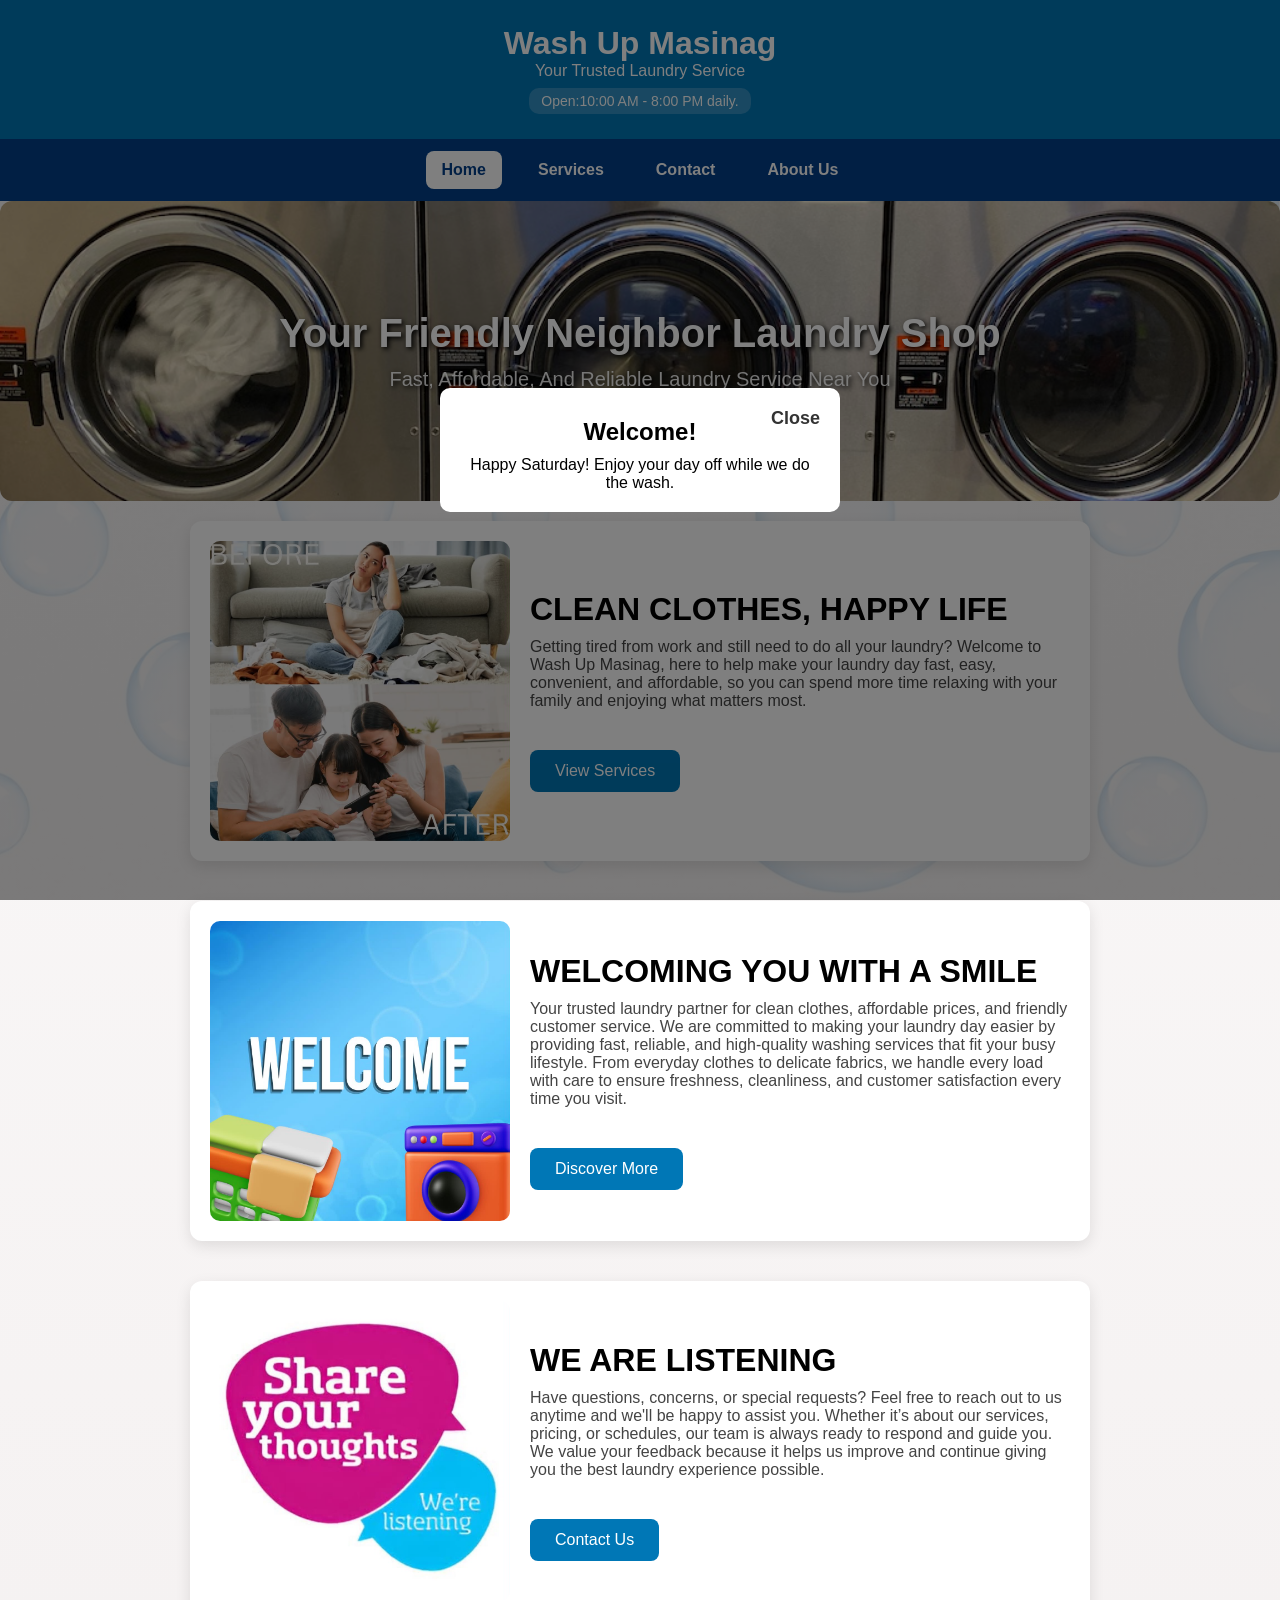
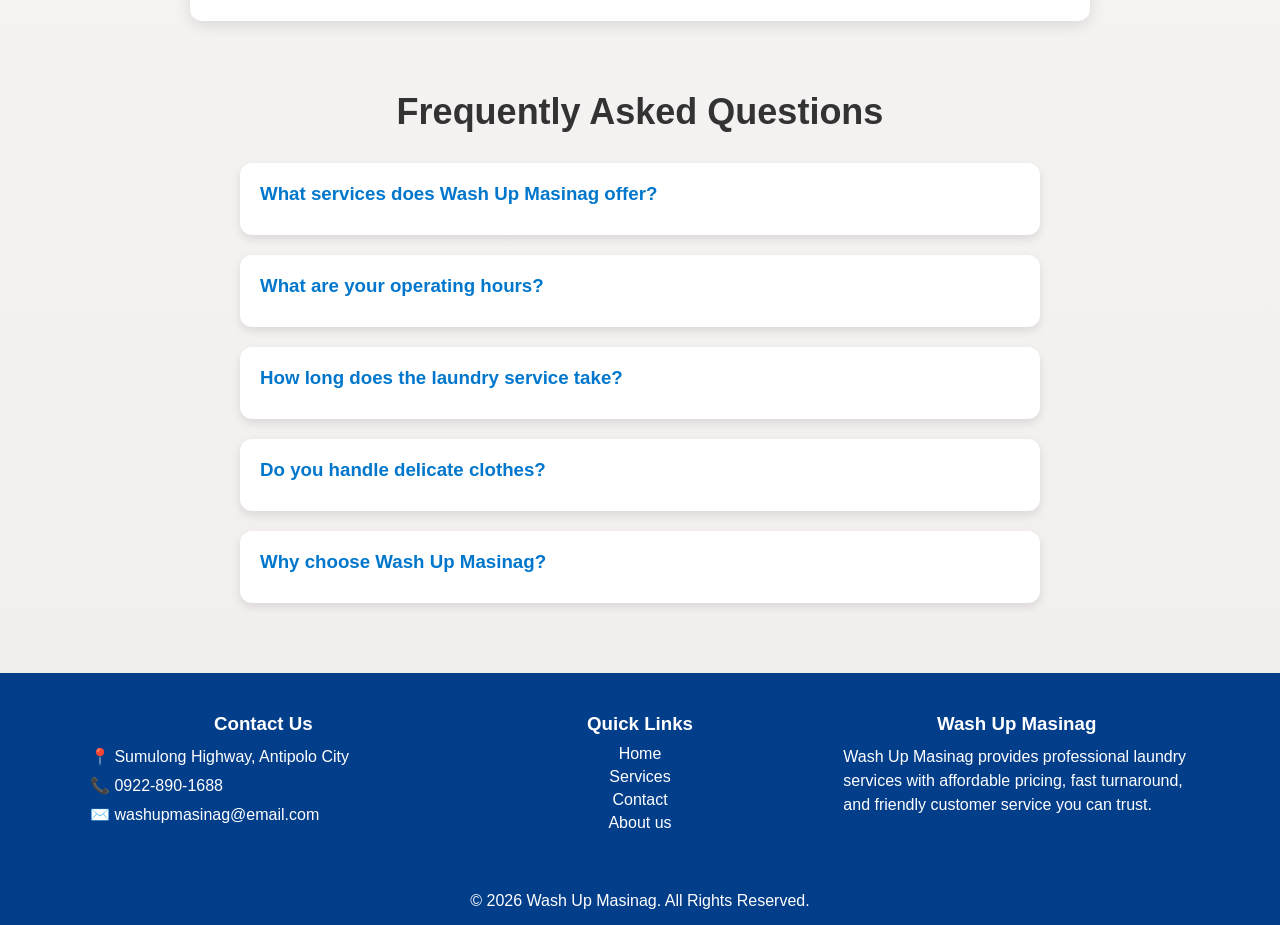
<file: index.html>
<!DOCTYPE html>
<html lang="en">
<head>
    <meta charset="UTF-8">
    <meta name="viewport" content="width=device-width, initial-scale=1.0">
    <title>Wash Up Masinag</title>
    <script src="script.js" defer></script>
    <link rel="stylesheet" href="styles.css">
</head>
<body>

<div class="bar">
<header>
    <h1>Wash Up Masinag</h1>
    <p>Your Trusted Laundry Service</p>
    <p class="hours">Open:10:00 AM - 8:00 PM daily.</p>
</header>

<div class="nav-container">

    <div class="burger" onclick="toggleMenu()">
        ☰
    </div>

<nav id="menu">
    <a href="index.html" class="active">Home</a>
    <a href="services.html">Services</a>
    <a href="contact.html">Contact</a>
    <a href="aboutus.html">About Us</a>
</nav>
</div>

</div>

<script>
function toggleMenu() {
    document.getElementById("menu").classList.toggle("show");
}
</script>

<section class="clean" id="home">
    <h1>Your Friendly Neighbor Laundry Shop</h1>
    <h2>Fast, Affordable, And Reliable Laundry Service Near You</h2>
</section>

<div class="card-home">
    <img src="images/BE-AF.jpg" alt="Before and After">
    <div class="content"> 
        <h1>CLEAN CLOTHES, HAPPY LIFE</h1> 
        <p>Getting tired from work and still need to do all your laundry? Welcome to Wash Up Masinag, here to help make your laundry day fast, easy, convenient, and affordable, so you can spend more time relaxing with your family and enjoying what matters most.</p>
         <section class="service-link" id="Home">
           <a href="services.html" class="button">View Services</a>
        </section>  
   </div>
</div>


<div class="card-home">
    <img src="images/Welcome.jpg" alt="Welcome">
    <div class="content"> 
        <h1>WELCOMING YOU WITH A SMILE</h1> 
        <p>Your trusted laundry partner for clean clothes, affordable prices, and friendly customer service. We are committed to making your laundry day easier by providing fast, reliable, and high-quality washing services that fit your busy lifestyle. From everyday clothes to delicate fabrics, we handle every load with care to ensure freshness, cleanliness, and customer satisfaction every time you visit.</p>
         <section class="service-link" id="Home">
           <a href="aboutus.html" class="button">Discover More</a>
        </section>  
   </div>
   </div> 

</div>

<div class="card-home">
    <img src="images/thoughts.jpg" alt="Feedback">
    <div class="content"> 
        <h1>WE ARE LISTENING</h1> 
        <p>Have questions, concerns, or special requests? Feel free to reach out to us anytime and we'll be happy to assist you. Whether it’s about our services, pricing, or schedules, our team is always ready to respond and guide you. We value your feedback because it helps us improve and continue giving you the best laundry experience possible.</p>
         <section class="service-link" id="Home">
           <a href="contact.html" class="button">Contact Us</a>
        </section>  
   </div>
   </div> 

</div>

<div id="welcomeModal" class="modal">
  <div class="modal-content">
    <span class="close-btn">Close</span>
    <h2>Welcome!</h2>
    <p id="time-greeting">Loading greeting...</p>
  </div>
</div>

<section class="faq" id="faq">
    <h1>Frequently Asked Questions</h1>

    <div class="faq-box">
        <h3>What services does Wash Up Masinag offer?</h3>
        <p>
            Wash Up Masinag offers washing, drying, folding, and laundry care services 
            to help make your laundry day fast, easy, and convenient.
        </p>
    </div>

    <div class="faq-box">
        <h3>What are your operating hours?</h3>
        <p>
            We are open daily from 10:00 AM to 8:00 PM to serve you better.
        </p>
    </div>

    <div class="faq-box">
        <h3>How long does the laundry service take?</h3>
        <p>
            Laundry service usually takes a few hours depending on the number of clothes 
            and current customer volume.
        </p>
    </div>

    <div class="faq-box">
        <h3>Do you handle delicate clothes?</h3>
        <p>
            Yes, we carefully handle delicate fabrics and follow proper washing procedures 
            to keep your clothes safe and clean.
        </p>
    </div>

    <div class="faq-box">
        <h3>Why choose Wash Up Masinag?</h3>
        <p>
            We provide affordable prices, friendly customer service, and clean laundry 
            with care so you can enjoy more time with your family.
        </p>
    </div>
</section>

<script src="script.js"></script>

<div class="footer-extra">

    <div class="footer-content">

        <div class="footer-box">
            <h3>Contact Us</h3>
            <p>📍 Sumulong Highway, Antipolo City</p>
            <p>📞 0922-890-1688</p>
            <p>✉️ washupmasinag@email.com</p>
        </div>

       
        <div class="footer-box">
            <h3>Quick Links</h3>
            <a href="index.html">Home</a>
            <a href="services.html">Services</a>
            <a href="contact.html">Contact</a>
            <a href="aboutus.html">About us</a>
        </div>

        <div class="footer-box">
            <h3>Wash Up Masinag</h3>
            <p>
                Wash Up Masinag provides professional laundry services with affordable pricing,
                fast turnaround, and friendly customer service you can trust.
            </p>
        </div>

    </div>
</div>

<footer>
    <p>&copy; 2026 Wash Up Masinag. All Rights Reserved.</p>
</footer>

</body>
</html>
</file>
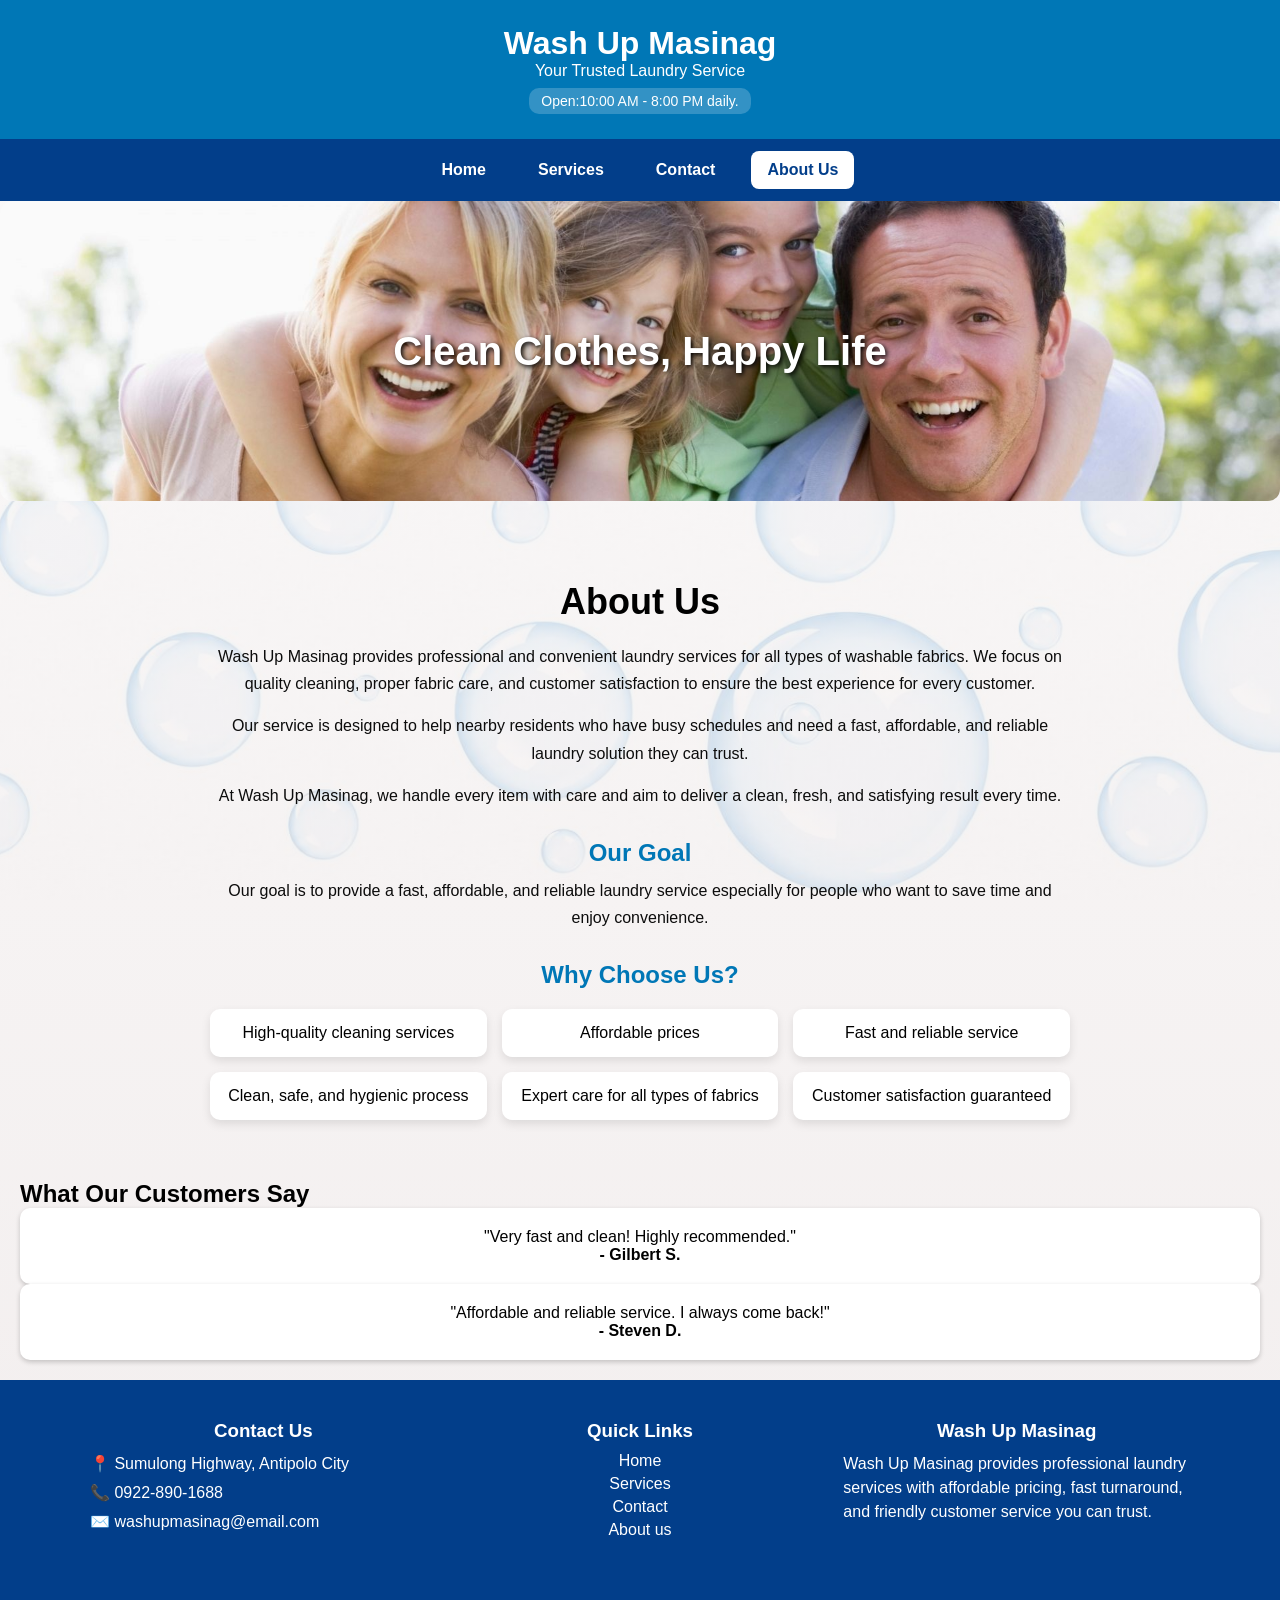
<file: aboutus.html>
<!DOCTYPE html>
<html lang="en">
<head>
    <meta charset="UTF-8">
    <meta name="viewport" content="width=device-width, initial-scale=1.0">
    <title>Wash Up Masinag</title>
    <script src="script.js" defer></script>
    <link rel="stylesheet" href="styles.css">
</head>
<body>


<div class="bar">
 <header>
    <h1>Wash Up Masinag</h1>
    <p>Your Trusted Laundry Service</p>
    <p class="hours">Open:10:00 AM - 8:00 PM daily.</p>
 </header>

 <div class="nav-container">

    <div class="burger" onclick="toggleMenu()">
        ☰
    </div>

 <nav id="menu">
    <a href="index.html">Home</a>
    <a href="services.html">Services</a>
    <a href="contact.html">Contact</a>
    <a href="aboutus.html" class="active">About Us</a>
 </nav> 
</div>
</div>

<script>
function toggleMenu() {
    document.getElementById("menu").classList.toggle("show");
}
</script>

<section class="clean2" id="aboutus">
    <h1>Clean Clothes, Happy Life</h1>
</section>

<div class="container">

   <section class="about" id="aboutus">
    <h2>About Us</h2>

    <p>
        Wash Up Masinag provides professional and convenient laundry services for all types of washable fabrics.
        We focus on quality cleaning, proper fabric care, and customer satisfaction to ensure the best experience
        for every customer.
    </p>

    <p>
        Our service is designed to help nearby residents who have busy schedules and need a fast, affordable,
        and reliable laundry solution they can trust.
    </p>

    <p>
        At Wash Up Masinag, we handle every item with care and aim to deliver a clean, fresh, and satisfying result
        every time.
    </p>

    <div class="about-section">
        <h3>Our Goal</h3>
        <p>
            Our goal is to provide a fast, affordable, and reliable laundry service especially for people who want
            to save time and enjoy convenience.
        </p>
    </div>

    <div class="about-section">
        <h3>Why Choose Us?</h3>
        <ul class="card-list">
            <li>High-quality cleaning services</li>
            <li>Affordable prices</li>
            <li>Fast and reliable service</li>
            <li>Clean, safe, and hygienic process</li>
            <li>Expert care for all types of fabrics</li>
            <li>Customer satisfaction guaranteed</li>
        </ul>
    </div>
</section>

<section class="Review">
    <h2>What Our Customers Say</h2>

    <div class="card-feed">
        <p>"Very fast and clean! Highly recommended."</p>
        <h4>- Gilbert S.</h4>
    </div>

    <div class="card-feed">
        <p>"Affordable and reliable service. I always come back!"</p>
        <h4>- Steven D.</h4>
    </div>
</section>

</div>

<div class="footer-extra">

    <div class="footer-content">

        <div class="footer-box">
            <h3>Contact Us</h3>
            <p>📍 Sumulong Highway, Antipolo City</p>
            <p>📞 0922-890-1688</p>
            <p>✉️ washupmasinag@email.com</p>
        </div>

       
        <div class="footer-box">
            <h3>Quick Links</h3>
            <a href="index.html">Home</a>
            <a href="services.html">Services</a>
            <a href="contact.html">Contact</a>
            <a href="aboutus.html">About us</a>
        </div>

        <div class="footer-box">
            <h3>Wash Up Masinag</h3>
            <p>
                Wash Up Masinag provides professional laundry services with affordable pricing,
                fast turnaround, and friendly customer service you can trust.
            </p>
        </div>

    </div>
</div>

<footer>
    <p>&copy; 2026 Wash Up Masinag. All Rights Reserved.</p>
</footer>

</body>
</html>
</file>
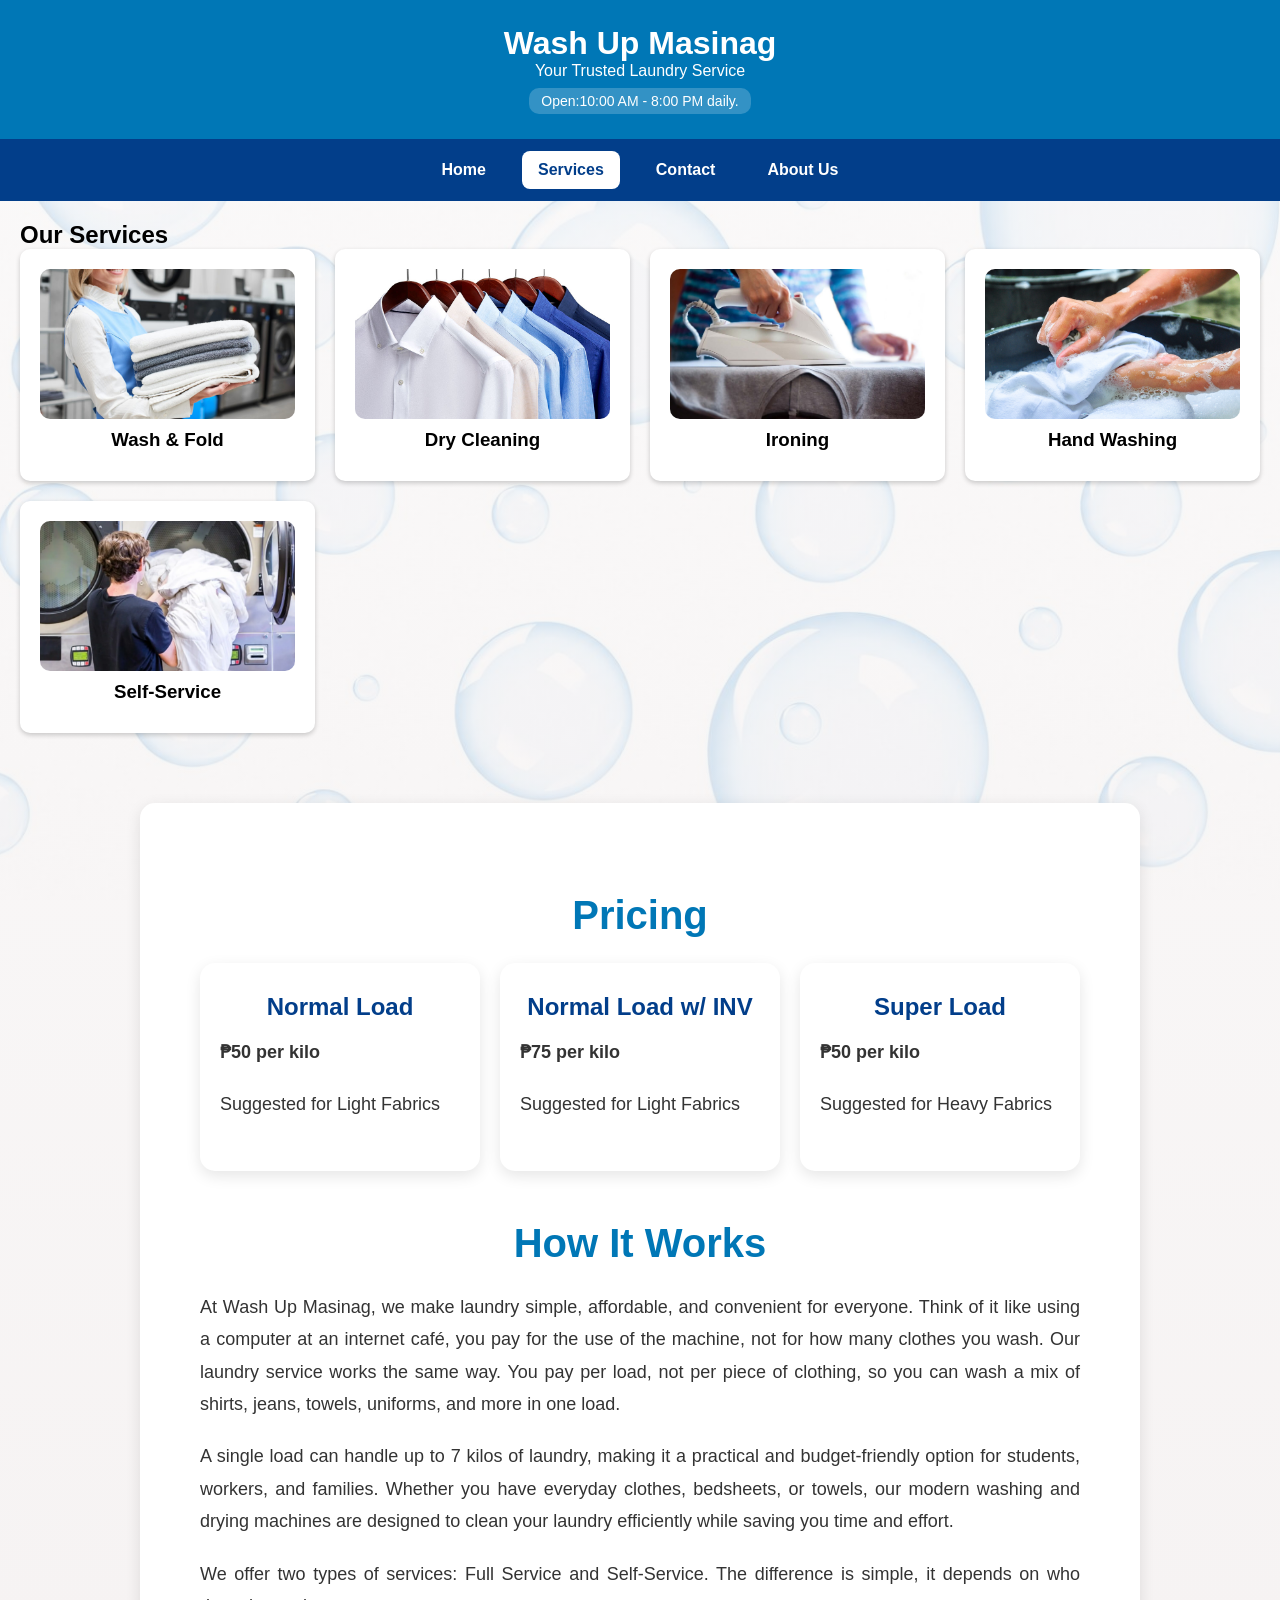
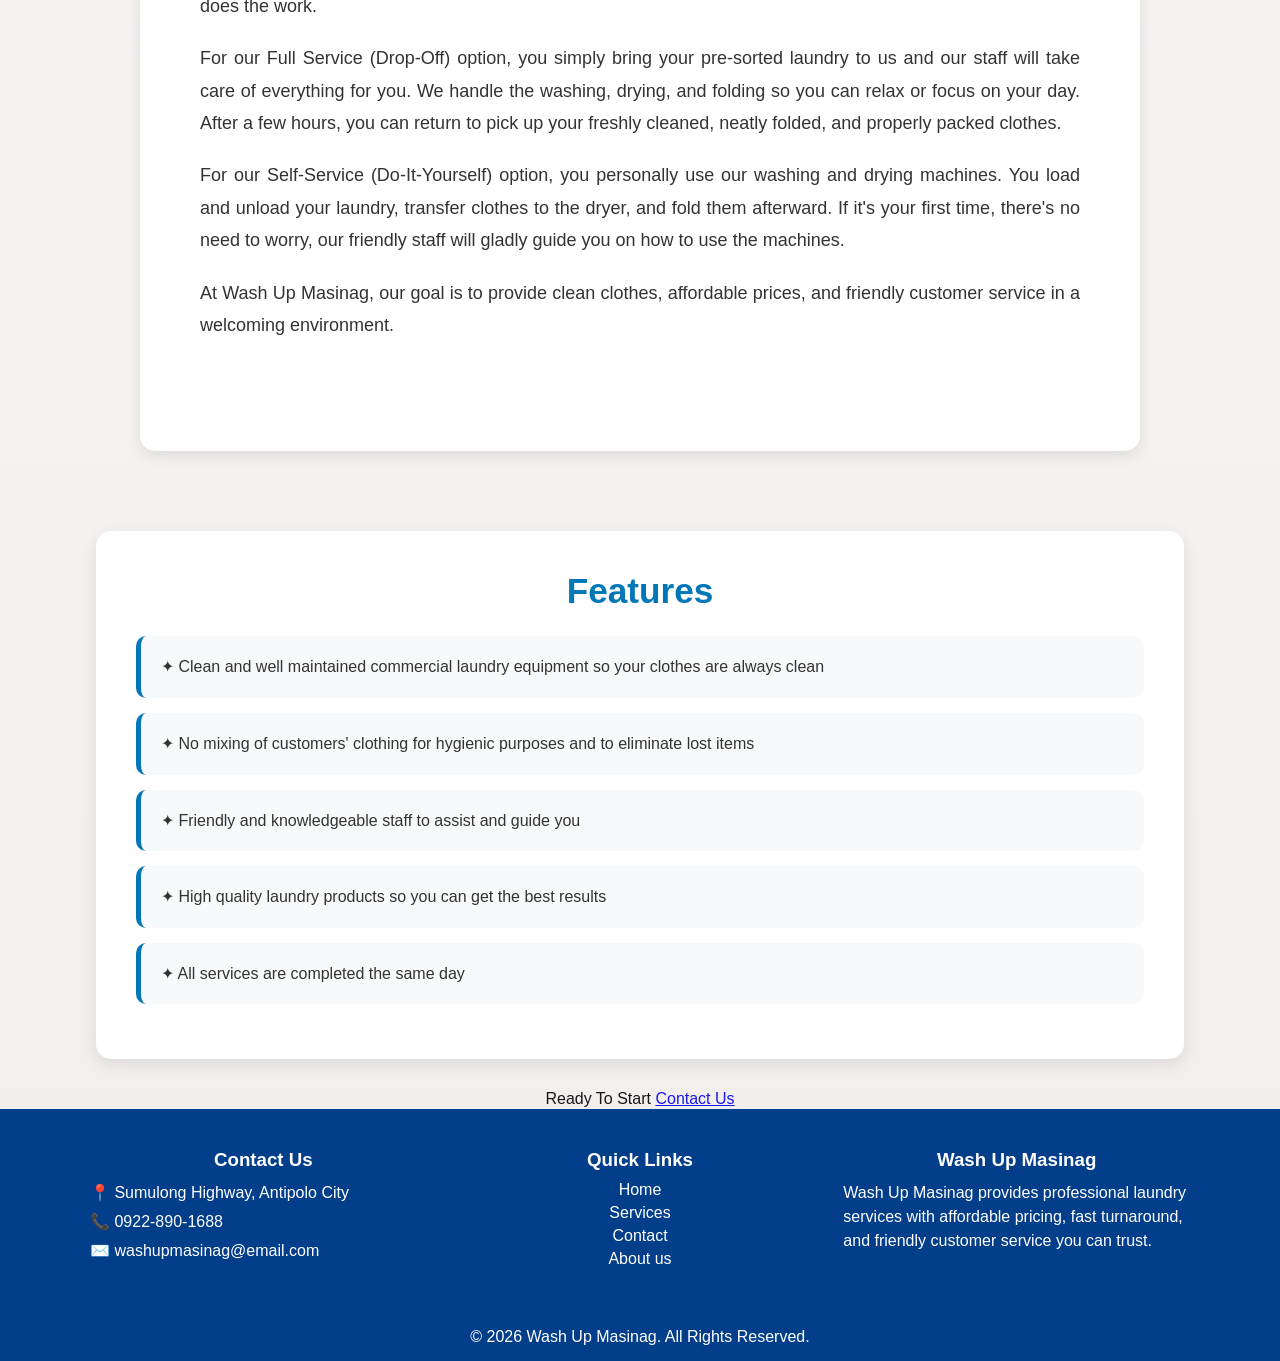
<file: services.html>
<!DOCTYPE html>
<html lang="en">
<head>
    <meta charset="UTF-8">
    <meta name="viewport" content="width=device-width, initial-scale=1.0">
    <title>Services</title>
    <script src="script.js" defer></script>
    <link rel="stylesheet" href="styles.css">
</head>
<body>

<div class="bar">

<header>
    <h1>Wash Up Masinag</h1>
    <p>Your Trusted Laundry Service</p>
    <p class="hours">Open:10:00 AM - 8:00 PM daily.</p>
</header>

<div class="nav-container">

    <div class="burger" onclick="toggleMenu()">
        ☰
    </div>

<nav id="menu">
    <a href="index.html">Home</a>
    <a href="services.html" class="active">Services</a>
    <a href="contact.html">Contact</a>
    <a href="aboutus.html">About Us</a>  

</nav>
</div>

</div>

<script>
function toggleMenu() {
    document.getElementById("menu").classList.toggle("show");
}
</script>

<div class="container">

    <section id="service">
        <h2>Our Services</h2>
                                                                            
        <div class="services">

            <div class="card">
                <img src="images/Wash_and_Fold.jpg" alt="Service for washing and folding">
                <h3 class="trigger">Wash & Fold</h3>
                <p class="hidden">Quick and affordable laundry service.</p>
            </div>
                             
            <div class="card">
                <img src="images/DryCleaning.jpg" alt="Service for dry cleaning">
                <h3 class="trigger">Dry Cleaning</h3>
                <p class="hidden">Professional cleaning for delicate fabrics.</p>
            </div>

            <div class="card">
                <img src="images/Ironing.jpg" alt="Service for ironing">
                <h3 class="trigger">Ironing</h3>
                <p class="hidden">Neatly pressed clothes every time.</p>
            </div>

            <div class="card">
                <img src="images/HandWashing.jpg" alt="Service for washing fragile cloth">
                <h3 class="trigger">Hand Washing</h3>
                <p class="hidden">Washing for fragile cloth.</p>
            </div>

            <div class="card">
                <img src="images/self-service.webp" alt="You operates the Machine">
                <h3 class="trigger">Self-Service</h3>
                <p class="hidden">Customer operates Machine</p>
                
            </div>
        </div>
    </section>
</div> 

<div class="Procedure">

<section class="pricing-section">
    <h1>Pricing</h1>

    <div class="pricing-cards">

        <div class="pricing-card">
            <h2>Normal Load</h2>
            <p class="price">₱50 per kilo</p>
            <p>Suggested for Light Fabrics</p>
        </div>

        <div class="pricing-card">
            <h2>Normal Load w/ INV</h2>
            <p class="price">₱75 per kilo</p>
            <p>Suggested for Light Fabrics</p>
        </div>

        <div class="pricing-card">
            <h2>Super Load</h2>
            <p class="price">₱50 per kilo</p>
            <p>Suggested for Heavy Fabrics</p>
        </div>

    </div>
    

    <h1>How It Works</h1>
    <p>
        At Wash Up Masinag, we make laundry simple, affordable, and convenient for everyone. 
        Think of it like using a computer at an internet café, you pay for the use of the 
        machine, not for how many clothes you wash. Our laundry service works the same way. 
        You pay per load, not per piece of clothing, so you can wash a mix of shirts, jeans, 
        towels, uniforms, and more in one load.
    </p>

    <p>
        A single load can handle up to 7 kilos of laundry, making it a practical and 
        budget-friendly option for students, workers, and families. Whether you have 
        everyday clothes, bedsheets, or towels, our modern washing and drying machines 
        are designed to clean your laundry efficiently while saving you time and effort.
    </p>

    <p>
        We offer two types of services: Full Service and Self-Service. The difference 
        is simple, it depends on who does the work.
    </p>

    <p>
        For our Full Service (Drop-Off) option, you simply bring your pre-sorted laundry 
        to us and our staff will take care of everything for you. We handle the washing, 
        drying, and folding so you can relax or focus on your day. After a few hours, 
        you can return to pick up your freshly cleaned, neatly folded, and properly packed clothes.
    </p>

    <p>
        For our Self-Service (Do-It-Yourself) option, you personally use our washing and 
        drying machines. You load and unload your laundry, transfer clothes to the dryer, 
        and fold them afterward. If it's your first time, there's no need to worry,
        our friendly staff will gladly guide you on how to use the machines.
    </p>

    <p>
        At Wash Up Masinag, our goal is to provide clean clothes, affordable prices, 
        and friendly customer service in a welcoming environment.
    </p>
</section>
</div>


<div class="card-Features"> 
    <h1>Features</h1>
    <ul class="list-Features">
        <li>✦︎ Clean and well maintained commercial laundry equipment so your clothes are always clean</li>
        <li>✦︎ No mixing of customers' clothing for hygienic purposes and to eliminate lost items</li>
        <li>✦︎ Friendly and knowledgeable staff to assist and guide you</li>    
        <li>✦︎ High quality laundry products so you can get the best results</li>    
        <li>✦︎ All services are completed the same day</li>  
    </ul>
</div>
<section class="contact-link" id="Service">
<p>Ready To Start
    <a href="contact.html">Contact Us</a>
</p>
</section>

<div class="footer-extra">

    <div class="footer-content">

        <div class="footer-box">
            <h3>Contact Us</h3>
            <p>📍 Sumulong Highway, Antipolo City</p>
            <p>📞 0922-890-1688</p>
            <p>✉️ washupmasinag@email.com</p>
        </div>

       
        <div class="footer-box">
            <h3>Quick Links</h3>
            <a href="index.html">Home</a>
            <a href="services.html">Services</a>
            <a href="contact.html">Contact</a>
            <a href="aboutus.html">About us</a>
        </div>

        <div class="footer-box">
            <h3>Wash Up Masinag</h3>
            <p>
                Wash Up Masinag provides professional laundry services with affordable pricing,
                fast turnaround, and friendly customer service you can trust.
            </p>
        </div>

    </div>
</div>

<footer>
    <p>&copy; 2026 Wash Up Masinag. All Rights Reserved.</p>
</footer>

</body>
</html>
</file>
<file: styles.css>
* {
    margin: 0;
    padding: 0;
    box-sizing: border-box;
    font-family: Arial, sans-serif;
}


body {
    display: flex;
    transition: opacity 0.5s ease;
    opacity: 1;
    flex-direction: column;
    min-height: 100vh;
    background: linear-gradient(rgba(248, 246, 246, 0.61), rgba(231, 223, 223, 0.541)),
    url("images/Bubbles.jpg") no-repeat center center fixed;
    background-size: cover;
    height: 100%;
    margin: 0;
    padding-bottom: 100px;
}

body.is-exiting {
    opacity: 0;
}

.bar{
    position: sticky;
    top: 0;
    z-index: 1000;
}

header {
    background: #0077b6;
    color: white;
    padding: 25px 20px;
    text-align: center;
}


header h1{
    font-family: 'Lucida Sans', 'Lucida Sans Regular', 'Lucida Grande', 'Lucida Sans Unicode', Geneva, Verdana, sans-serif;
}

.hours {
    margin-top: 8px;
    font-size: 14px;
    font-weight: 500;
    background: rgba(255, 255, 255, 0.2);
    display: inline-block;
    padding: 5px 12px;
    border-radius: 10px;
}

.nav-container {
    position: relative;
    background: #023e8a;
}


nav {
    background: #023e8a;
    display: flex;
    justify-content: center;
    padding: 12px;
    gap: 20px;
}

nav a {
    color: white;
    text-decoration: none;
    font-weight: bold;
    padding: 10px 16px;
    border-radius: 8px;
    transition: 0.3s;
}

nav a:hover {
    background: #0096c7;;
}

nav a.active {
    background: white;
    color: #023e8a;
}

.burger {
    display: none;
    font-size: 30px;
    color: white;
    padding: 10px 20px;
    cursor: pointer;
}


@media (max-width: 768px) {

    .burger {
        display: block;
    }

    nav {
        display: none;
        flex-direction: column;
        align-items: center;
        gap: 10px;
        padding-bottom: 15px;
    }

    nav.show {
        display: flex;
    }

    nav a {
        width: 90%;
        text-align: center;
    }
}

.modal {
    display: none;
    position: fixed;
    z-index: 9999;
    left: 0;
    top: 0;
    width: 100%;
    height: 100%;
    background-color: rgba(0,0,0,0.5);

    justify-content: center;
    align-items: center;
}

.modal-content { 
    background-color: white;
    padding: 20px;
    width: 90%;
    max-width: 400px;
    border-radius: 10px;
    position: relative;
    text-align: center;
}

.modal-content h2, 
.modal-content p {
    text-align: center;
    margin-top: 10px;
}

.close-btn {
    position: absolute;
    top: 10px;
    right: 10px;
    cursor: pointer;
    color: #333;
    padding: 10px;
    font-size: 18px;
    font-weight: bold;
}

.close-btn:hover {
  background-color: gray; 
}

.card-home {
    display: flex;
    align-items: center;
    gap: 20px;
    padding: 20px;
    background: #fff;
    border-radius: 12px;
    box-shadow: 0 5px 15px rgba(0,0,0,0.1);
    max-width: 900px;
    margin: 20px auto;
}

.card-home img {
    width: 300px;
    height: auto;
    border-radius: 10px;
}

.card-home .content {
    display: flex;
    flex-direction: column;
    gap: 10px;
}

.card-home h1 {
    margin: 0;
}

.card-home p {
    margin: 0;
    color: #444;
}

.services-link{
    position: absolute;
    bottom: 0;
}

.faq {
    padding: 50px 20px;
    text-align: center;
}

.faq h1 {
    font-size: 36px;
    margin-bottom: 30px;
    color: #333;
}

.faq-box {
    background-color: #ffffff;
    position: relative;
    overflow: hidden;
    cursor: pointer;
    max-width: 800px;
    margin: 20px auto;
    padding: 20px;
    border-radius: 12px;
    box-shadow: 0 4px 10px rgba(0,0,0,0.1);
    text-align: left;
}

.faq-box h3 {
    color: #0077cc;
    margin-bottom: 10px;
}

.faq-box p {
    color: #555;
    line-height: 1.6;

    max-height: 0;
    overflow: hidden;
    transition: 0.4s ease;
}

.faq-box p.show-answer {
    max-height: 200px;
    margin-top: 10px;
}

.ripple {
    position: absolute;
    width: 20px;
    height: 20px;
    background: rgba(0, 119, 204, 0.3);
    border-radius: 50%;
    transform: translate(-50%, -50%);
    animation: ripple-effect 0.6s linear;
    pointer-events: none;
}

@keyframes ripple-effect {
    from {
        width: 0;
        height: 0;
        opacity: 1;
    }

    to {
        width: 500px;
        height: 500px;
        opacity: 0;
    }
}

.clean {
    position: relative;
    background: url(images/laundy.jpg) no-repeat center center/cover;
    height: 300px;
    display: flex;
    flex-direction: column;
    justify-content: center;
    align-items: center;
    text-align: center;
    color: white;
    gap: 12px;
    padding: 20px;
    border-radius: 12px;
    overflow: hidden;
    text-shadow: 2px 2px 5px black;
}


.clean2 {
    position: relative;
    background: 
    url("images/Family2.jpg") no-repeat center center/cover;
    height: 300px;
    display: flex;
    flex-direction: column;
    justify-content: center;
    align-items: center;
    color: white;
    border-radius: 12px;
    overflow: hidden;
    text-shadow: 2px 2px 5px black;
}


.clean h1, .clean h2{
    position: relative;
    margin: 0;
}

.clean h1{
   font-size: 40px;
   font-weight: 700;
}

.clean h2{
    font-size: 20px;
    font-weight: 400;
    opacity: 0.9;
}

.clean2 h1{
    position: relative;
    margin: 0;
}

.clean2 h1{
   font-size: 40px;
   font-weight: 700;
}

.container {
    padding: 20px;
    flex: 1;
}

.services {
    display: grid;
    grid-template-columns: repeat(auto-fit, minmax(250px, 1fr));
    gap: 20px;
}

img {
    max-width: 100%;
    height: auto;
}


.ripple {
    position: absolute;
    border-radius: 50%;
    background: rgba(0, 119, 182, 0.4); 
    transform: translate(-50%, -50%) scale(0); 
    width: 100px;  
    height: 100px; 
    animation: ripple-effect 0.6s linear;
    pointer-events: none;
}

@keyframes ripple-effect {
    to {
        transform: translate(-50%, -50%) scale(4); 
        opacity: 0;
    }
}

.card {
    cursor: pointer;
    background: white;
    padding: 20px;
    border-radius: 10px;
    box-shadow: 0 2px 5px rgba(0,0,0,0.2);
    text-align: center;
    transition: transform 0.3s ease, box-shadow 0.3s ease;
    display: flex;
    flex-direction: column;
    justify-content: space-between;
    position: relative; 
    overflow: hidden;  

}

.card img {
    width: 100%;
    height: 150px;
    object-fit: cover;
    border-radius: 10px;
    margin-bottom: 10px;
}

.card:hover {
    transform: translateY(-5px) scale(1.02);
    box-shadow: 0 10px 20px rgba(0,0,0,0.15);
    transition: 0.3s;
}

.card h3 {
    margin-bottom: 10px;
}

.pricing-section {
    padding: 50px 20px;
    text-align: center;
}

.pricing-section h1 {
    font-size: 40px;
    color: #0077b6;
    margin-bottom: 30px;
}

.pricing-cards {
    display: grid;
    grid-template-columns: repeat(auto-fit, minmax(220px, 1fr));
    gap: 20px;
    max-width: 1000px;
    margin: auto;
    margin-bottom: 50px;
}

.pricing-card {
    background: white;
    padding: 30px 20px;
    border-radius: 15px;
    box-shadow: 0 5px 15px rgba(0,0,0,0.1);
    transition: 0.3s ease;
}

.pricing-card:hover {
    transform: translateY(-5px);
}

.pricing-card h2 {
    color: #023e8a;
    margin-bottom: 15px;
}

.price {
    font-size: 40px;
    font-weight: bold;
    color: #0077b6;
    margin-bottom: 10px;
}

.pricing-card p {
    color: #444;
    line-height: 1.5;
}

.hidden {
    max-height: 0;
    opacity: 0;
    overflow: hidden;
    transition: max-height 0.5s ease-out, opacity 0.3s ease;
}


.show-text {
    max-height: 200px; 
    opacity: 1;
    margin-top: 10px;
}


.Procedure {
    max-width: 1000px;
    margin: 50px auto;
    padding: 40px;
    background: #ffffff;
    border-radius: 15px;
    box-shadow: 0 4px 15px rgba(0,0,0,0.1);
}

.Procedure h1 {
    text-align: center;
    color: #0077b6;
    font-size: 40px;
    margin-bottom: 25px;
}

.Procedure p {
    font-size: 18px;
    line-height: 1.8;
    color: #333;
    margin-bottom: 20px;
    text-align: justify;
}


.card-Features {
    background: #ffffff;
    padding: 40px;
    margin: 30px auto;
    width: 85%;
    border-radius: 15px;
    box-shadow: 0 5px 15px rgba(0, 0, 0, 0.1);
}

.card-Features h1 {
    text-align: center;
    font-size: 2.2rem;
    color: #0077b6;
    margin-bottom: 25px;
}

.list-Features {
    list-style: none;
    padding: 0;
    margin: 0;
}

.list-Features li {
    background: #f8f9fa;
    margin-bottom: 15px;
    padding: 18px 20px;
    border-left: 5px solid #0077b6;
    border-radius: 10px;
    font-size: 1rem;
    color: #333;
    line-height: 1.6;
    transition: 0.3s ease;
}



.about {
    max-width: 900px;
    margin: auto;
    padding: 60px 20px;
    text-align: center;
}

.about h2 {
    font-size: 36px;
    margin-bottom: 20px;
}

.about p {
    font-size: 16px;
    line-height: 1.7;
    color: #0c0c0c;
    margin-bottom: 15px;
}

.about-section {
    margin-top: 30px;
}

.about-section h3 {
    font-size: 24px;
    margin-bottom: 10px;
    color: #0077b6;
}

.about-section ul {
    list-style: none;
    padding: 0;
}

.about-section li {
    padding: 5px 0;
    font-size: 16px;
}

.card-list {
    display: grid;
    grid-template-columns: repeat(auto-fit, minmax(220px, 1fr));
    gap: 15px;
    list-style: none;
    padding: 0;
    margin-top: 20px;
}

.card-list li {
    background: #fff;
    padding: 15px;
    border-radius: 10px;
    box-shadow: 0 4px 10px rgba(0,0,0,0.1);
    text-align: center;
}

.card-list li:hover {
    transform: translateY(-5px);
    transition: 0.3s;
}

.contact-link {
    display: flex;
    flex-direction: column;
    justify-content: center;
    align-items: center;
    height: 20px;
    text-align: center;
    gap: 5px;
    opacity: 0.9;
}

.card-feed {
    background: white;
    gap: 20px;
    padding: 20px;
    border-radius: 10px;
    box-shadow: 0 2px 5px rgba(0,0,0,0.2);
    text-align: center;
    
}
.card-feed:hover{
    transform: translateY(-3px);
    transition: 0.5s;
}

.contact {
    text-align: center;
    padding: 60px 20px;
}

.contact h2 {
    font-size: 32px;
}

.contact-sub {
    margin-bottom: 30px;
    color: #555;
}


.contact-cards {
    display: flex;
    justify-content: center;
    gap: 20px;
    flex-wrap: wrap;
    cursor: pointer;
}


.contact-card {
    background: #fff;
    padding: 25px;
    border-radius: 12px;
    box-shadow: 0 5px 15px rgba(0,0,0,0.1);
    transition: 0.3s;
    display: flex;
    flex-direction: column;
    justify-content: center;
    align-items: center;
    flex: 1;
    min-width: 240px;
    max-width: 260px;
    min-height: 220px;
}

.contact-card:hover {
    transform: translateY(-8px);
}

.contact-card i {
    font-size: 35px;
    color: #0077b6;
    margin-bottom: 10px;
}

.contact-card h3 {
    margin-bottom: 10px;
}


i:hover{
    color: dimgray;
    transform: scale(1.05);
    transition: 0.3s;
}

.card-link{
    text-decoration: none;
    color: inherit;
}

.footer-extra {
    background: #023e8a;
    color: white;
    padding: 40px 20px;
}

.footer-content {
    display: flex;
    justify-content: space-between;
    gap: 30px;
    flex-wrap: wrap;
    max-width: 1100px;
    margin: auto;
}

.footer-box {
    flex: 1;
    min-width: 200px;
}

.footer-box h3 {
    text-align: center;
    margin-bottom: 10px;
}

.footer-box p {
    align-items: center;
    margin: 5px 0;
    line-height: 1.5;
}

.footer-box a {
    display: block;
    color: white;
    text-align: center;
    text-decoration: none;
    margin: 5px 0;
}

.footer-box a:hover {
    text-decoration: underline;
}

footer {
    left: 0;
    bottom: 0;
    width: 100%;
    background: #023e8a;
    color: white;
    text-align: center;
    padding: 15px;
    margin-bottom: -100px;
}


.button {
    display: inline-block;
    margin-top: 30px;
    padding: 12px 25px;
    background: #0077b6;
    color: #fff;
    border-radius: 8px;
    text-decoration: none;
    transition: 0.3s;
}

.button:hover{
    background: #023e8a;
    color: white;
}

@media (max-width: 480px) {

    header h1 {
        font-size: 24px;
    }

    .hours {
        font-size: 12px;
    }

    nav {
        padding: 10px;
    }

    nav a {
        font-size: 14px;
        padding: 8px;
    }

    .clean,
    .clean2 {
        height: 180px;
    }

    .clean h1,
    .clean2 h1 {
        font-size: 22px;
    }

    .clean h2 {
        font-size: 14px;
    }

    .services {
        display: flex;
        flex-direction: column;
        align-items: center;
        width: 100%;
    
    }

    .card {
       width: 90%;
       max-width: 350px;
       min-width: 0;
       margin: 0 auto;
    }

    .card img {
        height: 180px;
    }

    .card h3 {
        font-size: 18px;
    }

    .card p {
        font-size: 14px;
    }

    
    .card-Features h1 {
        font-size: 26px;
    }

    .list-Features li {
        font-size: 14px;
        padding: 15px;
    }

    .contact h2 {
        font-size: 26px;
    }

    .contact-card {
        min-width: 100%;
    }

    footer {
        padding: 12px;
        font-size: 12px;
    }
}

@media (max-width: 480px) {

    body {
        padding-bottom: 120px;
    }

    .card-home {
        flex-direction: column;
        text-align: center;
    }

    .card-home img {
        width: 100%;
        max-width: 350px;
    }

    .clean,
    .clean2 {
        height: 220px;
        padding: 15px;
    }

    .clean h1,
    .clean2 h1 {
        font-size: 28px;
    }

    .clean h2 {
        font-size: 16px;
    }

    .card-Features {
        width: 95%;
        padding: 20px;
    }

    .about {
        padding: 40px 15px;
    }

    .about h2 {
        font-size: 28px;
    }

    .about-section h3 {
        font-size: 20px;
    }

    .contact-card {
        max-width: 100%;
    }

    footer {
        font-size: 14px;
    }
}

@media (max-width: 480px) {

    .pricing-section {
        padding: 30px 15px;
    }

    .pricing-section h1 {
        font-size: 28px;
    }

    .pricing-cards {
        grid-template-columns: 1fr;
        gap: 15px;
        margin-bottom: 50px;
    }

    .pricing-card {
        width: 100%;
        max-width: 350px;
        margin: auto;
        padding: 25px 15px;
    }

    .pricing-card h2 {
        font-size: 22px;
    }

    .price {
        font-size: 32px;
    }

    .pricing-card p {
        font-size: 14px;
    }
}
    @media (max-height: 480px) and (orientation: landscape) {

    header {
        padding: 12px 15px;
    }

    header h1 {
        font-size: 22px;
    }

    header p {
        font-size: 14px;
    }

    .hours {
        font-size: 11px;
        padding: 4px 8px;
    }

    nav a {
        padding: 6px 10px;
        font-size: 14px;
    }
}
</file>
